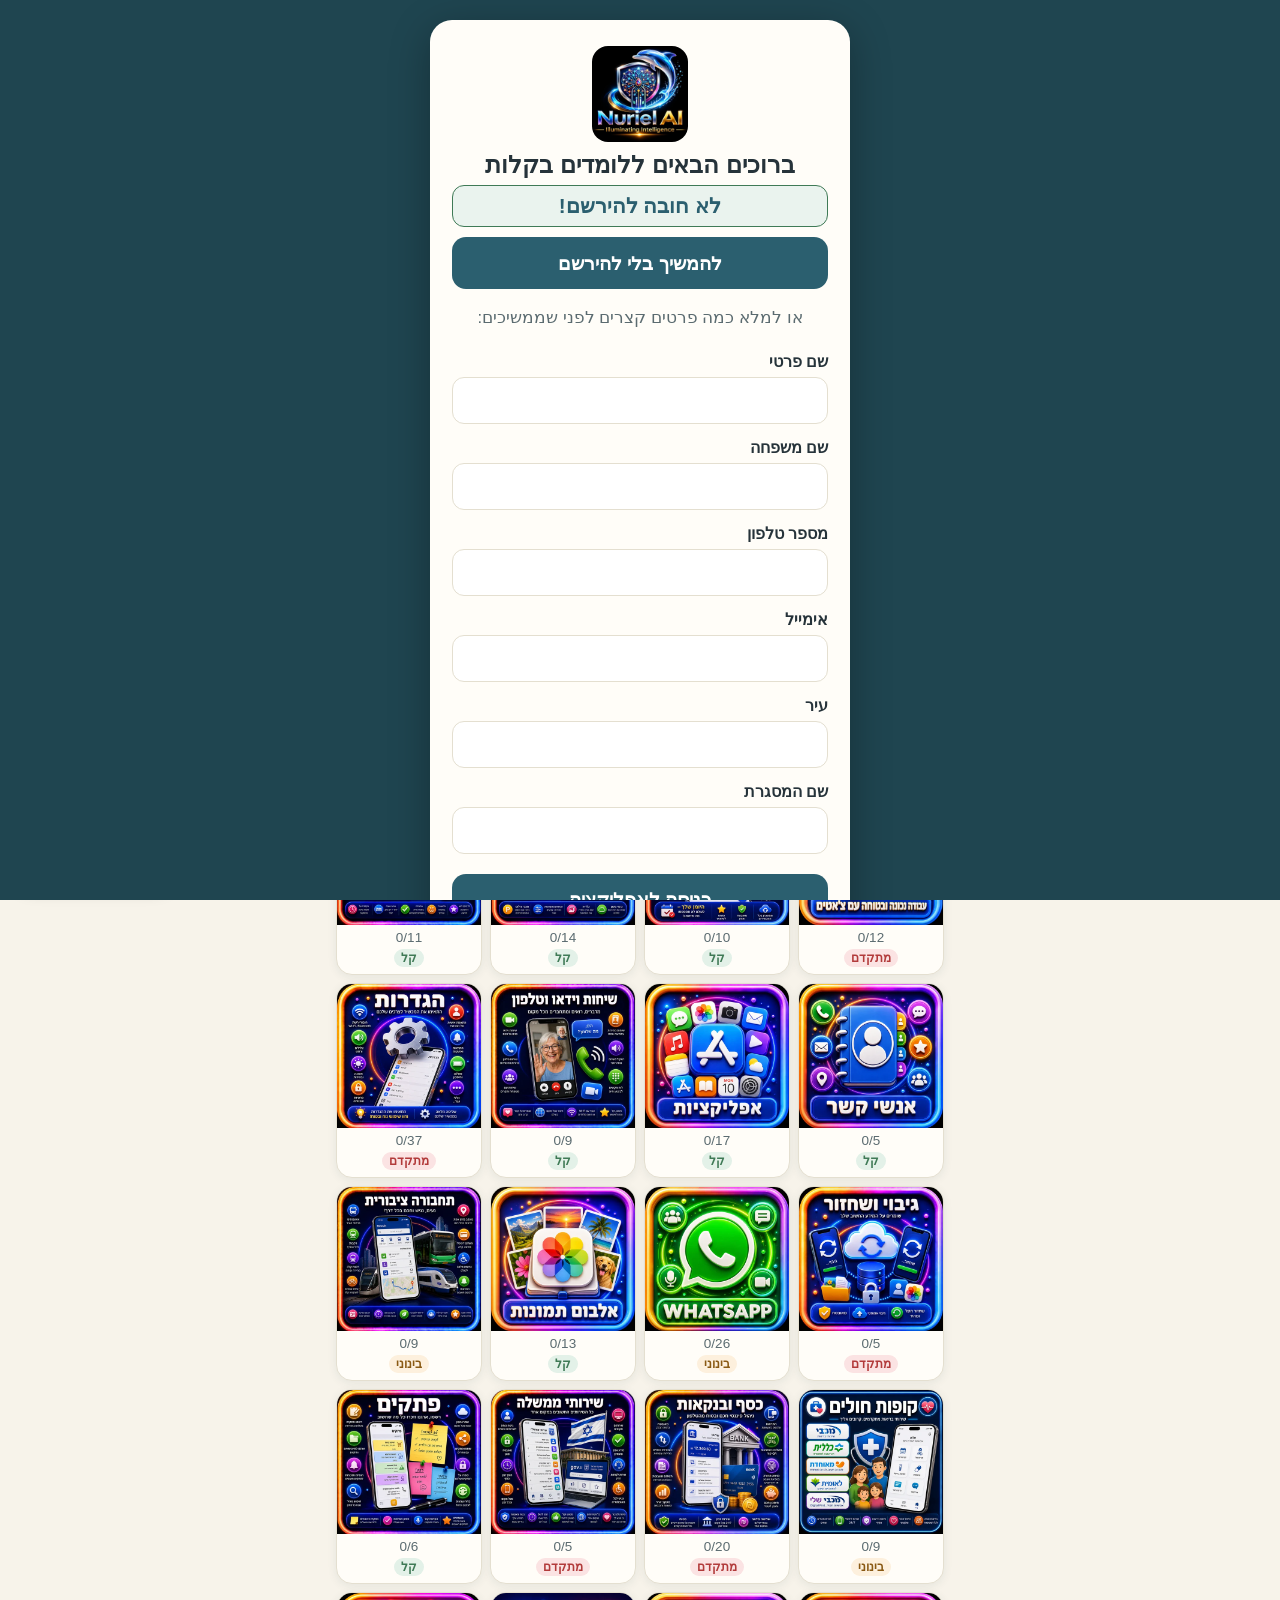
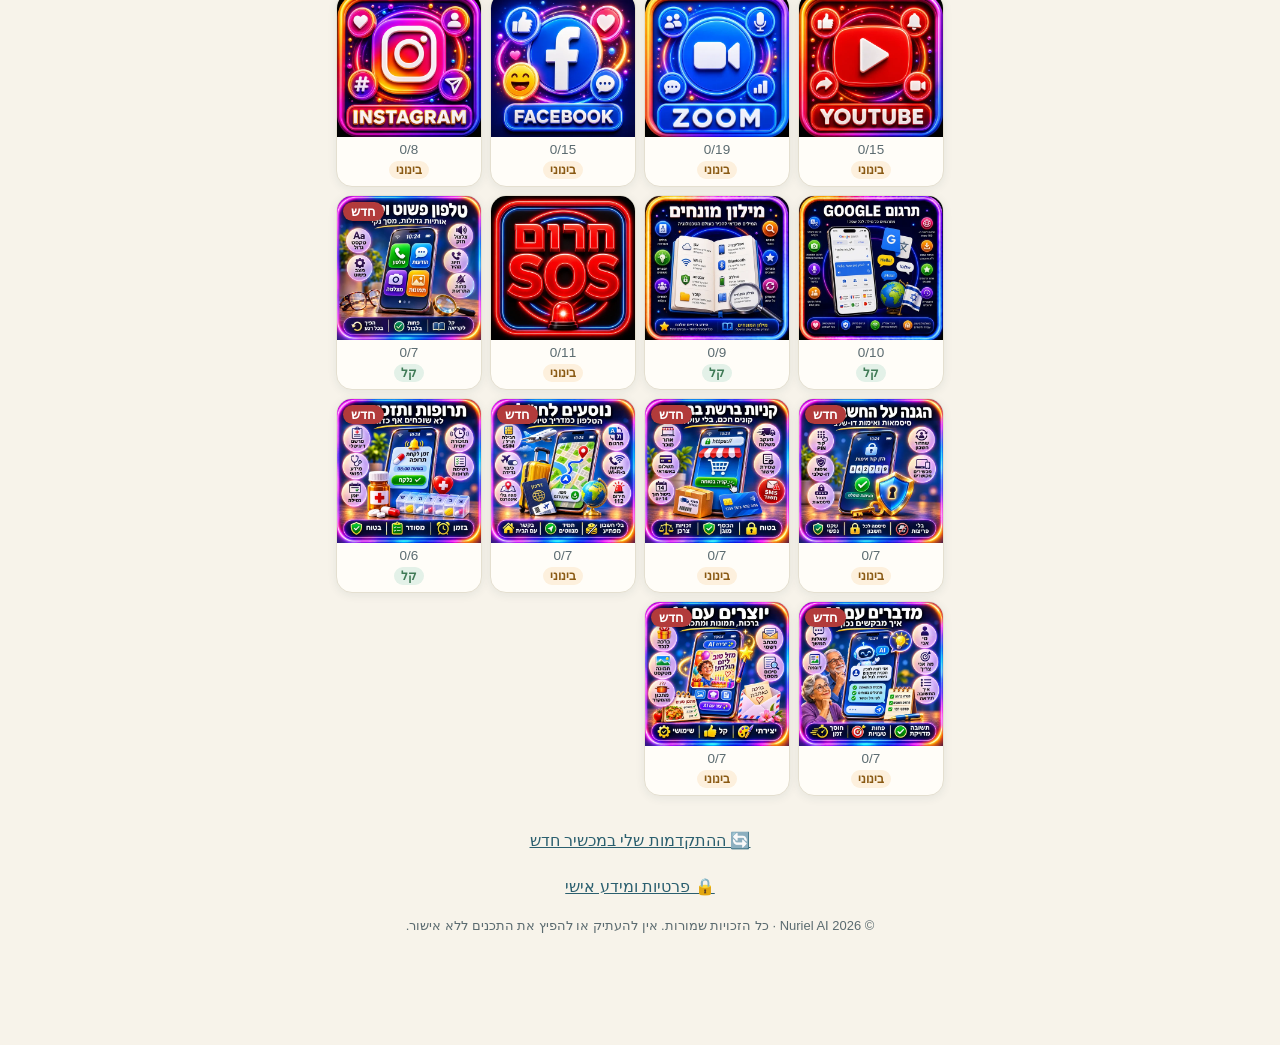
<file: app2/index.html>
<!DOCTYPE html>
<html lang="he" dir="rtl">
<head>
<meta charset="UTF-8">
<meta name="viewport" content="width=device-width, initial-scale=1.0">
<meta name="theme-color" content="#1f4550">
<meta name="author" content="Nuriel AI">
<meta name="copyright" content="© 2026 Nuriel AI. כל הזכויות שמורות.">
<meta name="description" content="שיעורים פשוטים וברורים לשימוש בטלפון החכם: אייפון, גלקסי ושיאומי.">
<link rel="manifest" href="manifest.webmanifest">
<link rel="icon" type="image/png" href="images/icons/icon-192-v2.png">
<link rel="apple-touch-icon" href="images/icons/apple-touch-icon-v2.png">
<meta name="apple-mobile-web-app-capable" content="yes">
<meta name="mobile-web-app-capable" content="yes">
<meta name="apple-mobile-web-app-title" content="לומדים בקלות">
<title>לומדים בקלות</title>
<link rel="stylesheet" href="css/app.css?v=29">
</head>
<body>

<noscript>
  <div style="padding:24px;font-family:sans-serif;text-align:center;direction:rtl;">
    <p style="font-size:1.2em;font-weight:700;">האפליקציה דורשת JavaScript פעיל</p>
    <p>נא לפתוח את הקישור ב-Safari או Chrome, לא בתצוגה מקדימה של אפליקציה אחרת.</p>
  </div>
</noscript>

<div class="app" id="app"></div>

<div id="gate" role="dialog" aria-modal="true" aria-label="הרשמה לאפליקציה" style="display:none;">
  <div class="gate-card">
    <img class="gate-logo" src="images/logo-nuriel-ai.webp" alt="Nuriel AI">
    <p class="gate-title">ברוכים הבאים ללומדים בקלות</p>
    <p class="gate-not-required">לא חובה להירשם!</p>
    <button type="button" class="gate-skip gate-skip-top" id="g-skip">להמשיך בלי להירשם</button>
    <p class="gate-sub">או למלא כמה פרטים קצרים לפני שממשיכים:</p>
    <div class="gate-field"><label for="g-first">שם פרטי</label><input id="g-first" type="text" autocomplete="given-name"></div>
    <div class="gate-field"><label for="g-last">שם משפחה</label><input id="g-last" type="text" autocomplete="family-name"></div>
    <div class="gate-field"><label for="g-phone">מספר טלפון</label><input id="g-phone" type="tel" inputmode="tel" autocomplete="tel" dir="ltr"></div>
    <div class="gate-field"><label for="g-email">אימייל</label><input id="g-email" type="email" inputmode="email" autocomplete="email" dir="ltr"></div>
    <div class="gate-field"><label for="g-city">עיר</label><input id="g-city" type="text" autocomplete="address-level2"></div>
    <div class="gate-field"><label for="g-org">שם המסגרת</label><input id="g-org" type="text"></div>
    <p class="gate-error" id="g-error" role="alert" style="display:none;">נא למלא את כל השדות (כולל אימייל תקין)</p>
    <button type="button" class="gate-submit" id="g-submit">כניסה לאפליקציה</button>
    <p class="gate-note">הפרטים נשלחים לרישום שימוש בלבד ואינם מוצגים לאף משתמש אחר. <button type="button" class="link-btn" data-privacy="1">מה בדיוק נאסף?</button></p>
  </div>
</div>

<!--
  Script load order matters: each module attaches itself to window.App and may
  depend on ones loaded before it. utils.js must always load first.
  Everything here is small (core shell only) — no lesson or quiz content,
  no images, no JSON, is loaded by this HTML file itself.
-->
<script src="js/utils.js?v=29"></script>
<script src="js/storage.js?v=29"></script>
<script src="js/loader.js?v=29"></script>
<script src="js/router.js?v=29"></script>
<script src="js/speech.js?v=29"></script>
<script src="js/registration.js?v=29"></script>
<script src="js/gate-ui.js?v=29"></script>
<script src="js/feedback.js?v=29"></script>
<script src="js/privacy.js?v=29"></script>
<script src="js/textsize.js?v=29"></script>
<script src="js/search.js?v=29"></script>
<script src="js/sync.js?v=29"></script>
<script src="js/diagrams.js?v=29"></script>
<script src="js/lesson.js?v=29"></script>
<script src="js/quiz.js?v=29"></script>
<script src="js/instructor.js?v=29"></script>
<script src="js/ui.js?v=29"></script>
<script src="js/app.js?v=29"></script>
</body>
</html>
</file>
<file: app2/css/app.css>
:root{
    --teal-900:#1f4550;
    --teal-800:#2b5f6f;
    --teal-700:#356f80;
    --cream:#f7f3ea;
    --cream-2:#fffdf8;
    --ink:#26333a;
    --ink-soft:#5b6b70;
    --line:#e4dfd0;
    --green:#3f7a56;
    --green-bg:#eef6f0;
    --amber:#c98a3a;
    --shadow: 0 2px 10px rgba(31,69,80,.08);
  }
  *{box-sizing:border-box;}
  html,body{margin:0;padding:0;}
  body{
    background:var(--cream);
    color:var(--ink);
    font-family:"Segoe UI","Arial Hebrew","Helvetica Neue",Arial,sans-serif;
    -webkit-font-smoothing:antialiased;
    min-height:100vh;
    font-size: calc(18px * var(--scale, 1));
  }
  .app{max-width:640px;margin:0 auto;min-height:100vh;background:var(--cream);display:flex;flex-direction:column;}

  header.top{
    background:linear-gradient(135deg,var(--teal-800),var(--teal-900));
    color:#fff;
    padding:18px 18px 22px;
    position:sticky; top:0; z-index:20;
    box-shadow: var(--shadow); position:relative;
  }
  .top-row{display:flex;align-items:center;justify-content:space-between;gap:10px;}
  .back-btn{
    background:rgba(255,255,255,.14); border:1px solid rgba(255,255,255,.35);
    color:#fff; border-radius:12px; padding:11px 14px; min-height:44px; font-size:1em; cursor:pointer;
  }
  .text-size{display:flex; gap:6px;}
  .text-size button{
    background:rgba(255,255,255,.14); border:1px solid rgba(255,255,255,.35);
    color:#fff; border-radius:10px; width:40px;height:36px; font-weight:700; font-size:1em; cursor:pointer;
  }
  .title-block{margin-top:44px;}
  .app-title{font-size:1.5em; font-weight:800; margin:0;}
  .app-sub{margin:4px 0 0; opacity:.85; font-size:.95em;}
  .cat-title{font-size:1.35em;font-weight:800;margin:14px 0 2px;display:flex;align-items:center;gap:10px;}
  .cat-icon-big{font-size:1.3em;}
  .cat-progress-line{opacity:.85;font-size:.9em;margin:0;}
  .progress-track{height:8px;background:rgba(255,255,255,.25);border-radius:6px;margin-top:10px;overflow:hidden;}
  .progress-fill{height:100%;background:#a9d8bd;border-radius:6px;transition:width .35s ease;}

  .search-wrap{padding:14px 16px 4px;}
  .search-box{
    width:100%; padding:13px 16px; border-radius:14px; border:1px solid var(--line);
    background:var(--cream-2); font-size:1em; color:var(--ink); outline:none;
  }
  .search-box:focus{border-color:var(--teal-700); box-shadow:0 0 0 3px rgba(53,111,128,.15);}

  main{flex:1; padding:6px 16px 40px;}

  .grid{display:grid; grid-template-columns:1fr 1fr 1fr 1fr; gap:10px; margin-top:8px;}
  .cat-card{
    background:var(--cream-2); border:1px solid var(--line); border-radius:16px;
    text-align:center; cursor:pointer; box-shadow:var(--shadow); overflow:hidden;
    display:flex; flex-direction:column; align-items:stretch;
    transition:transform .12s ease, box-shadow .12s ease; position:relative;
  }
  .cat-card:active{transform:scale(.97);}
  .new-badge{
    position:absolute; top:6px; left:6px; background:#b23b3b; color:#fff;
    font-size:.6em; font-weight:800; padding:2px 8px; border-radius:20px;
    box-shadow:0 1px 4px rgba(0,0,0,.25); z-index:2;
  }
  .cat-img-wrap{width:100%; aspect-ratio:1/1; overflow:hidden; background:var(--line);}
  .cat-bottom{display:flex; flex-direction:column; align-items:center; gap:4px; padding:6px 8px 8px;}
  .cat-icon-fallback{width:100%; height:100%; display:flex; align-items:center; justify-content:center; font-size:2em;}
  .cat-frac{font-size:.74em; color:var(--ink-soft);}
  .level-badge{font-size:.62em; font-weight:800; padding:2px 7px; border-radius:20px; display:inline-block;}
  .level-קל{background:#e3f1e8; color:var(--green);}
  .level-בינוני{background:#fdf0dd; color:#8a5a14;}
  .level-מתקדם{background:#fbe3e3; color:#b23b3b;}
  .level-חובה{background:#26333a; color:#fff;}

  .warn-box{
    display:flex; gap:10px; align-items:flex-start; background:#fff6e9; border:1.5px solid var(--amber);
    border-radius:12px; padding:12px 14px; margin:0 0 16px; font-size:.92em; line-height:1.55; color:#6b4a1a;
  }
  .warn-box .warn-ic{font-size:1.2em; flex-shrink:0;}

  .quiz-start-btn{
    display:block; width:100%; margin-top:18px; background:var(--teal-800); color:#fff; border:none;
    border-radius:14px; padding:16px; font-size:1.05em; font-weight:800; cursor:pointer; box-shadow:var(--shadow);
  }
  .quiz-intro{font-size:.95em; color:var(--ink-soft); margin-bottom:16px; text-align:center;}
  .quiz-score-box{
    background:var(--teal-900); color:#fff; border-radius:16px; padding:18px; text-align:center; margin-bottom:18px; box-shadow:var(--shadow);
  }
  .quiz-score-num{font-size:1.8em; font-weight:800; margin-bottom:4px;}
  .quiz-score-msg{font-size:.95em; opacity:.95;}
  .quiz-q-card{
    background:var(--cream-2); border:1px solid var(--line); border-radius:16px; padding:16px; margin-bottom:14px; box-shadow:var(--shadow);
  }
  .quiz-q-title{font-weight:700; margin-bottom:12px; line-height:1.4;}
  .quiz-option{cursor:pointer; -webkit-tap-highlight-color:rgba(53,111,128,.15);
    display:flex; align-items:flex-start; gap:8px; padding:11px 12px; border-radius:12px; border:1.5px solid var(--line);
    margin-bottom:8px; cursor:pointer; font-size:.95em; line-height:1.4; transition:background .12s ease;
  }
  .quiz-option:active{transform:scale(.98);}
  .quiz-option.selected{border-color:var(--teal-700); background:#eef5f6;}
  .quiz-option.correct{border-color:var(--green); background:#e3f1e8; font-weight:700;}
  .quiz-option.wrong{border-color:#b23b3b; background:#fbe3e3;}
  .quiz-radio{flex-shrink:0; font-weight:800;}
  .quiz-why{
    margin-top:10px; padding:10px 12px; border-radius:10px; font-size:.88em; line-height:1.5;
    background:#f7f3ea; color:var(--ink-soft);
  }
  .quiz-why.is-correct{background:#e3f1e8; color:#2f5c40;}
  .quiz-why.is-wrong{background:#fbe3e3; color:#8a3030;}
  .quiz-submit-btn, .quiz-retry-btn{
    display:block; width:100%; background:var(--teal-800); color:#fff; border:none;
    border-radius:14px; padding:16px; font-size:1.05em; font-weight:800; cursor:pointer; margin-top:6px;
  }

  .diagram-wrap{background:var(--cream-2); border:1px solid var(--line); border-radius:18px; padding:14px; margin:14px 0; box-shadow:var(--shadow);}
  .diagram-caption{font-size:.8em; color:var(--ink-soft); text-align:center; margin-top:8px;}

  .overall-card{
    grid-column:1 / -1; background:var(--teal-900); color:#fff; border-radius:18px; padding:16px;
    display:flex; align-items:center; justify-content:space-between; gap:14px; box-shadow:var(--shadow);
  }
  .overall-card .num{font-size:1.7em; font-weight:800;}
  .overall-card .label{font-size:.85em; opacity:.85;}

  .step-card{
    background:var(--cream-2); border:1px solid var(--line); border-radius:16px;
    margin:12px 0; overflow:hidden; box-shadow:var(--shadow);
  }
  .step-card.learned{border-color:var(--green); }
  .step-head{
    display:flex; align-items:center; gap:12px; padding:16px; cursor:pointer;
  }
  .step-num{
    width:34px;height:34px;border-radius:50%; background:var(--teal-800); color:#fff;
    display:flex;align-items:center;justify-content:center; font-weight:800; flex-shrink:0; font-size:.9em;
  }
  .step-card.learned .step-num{background:var(--green);}
  .step-title{font-weight:700; font-size:1.05em; flex:1; line-height:1.3;}
  .chev{font-size:1.1em; color:var(--ink-soft); transition:transform .2s ease;}
  .step-card.open .chev{transform:rotate(180deg);}
  /* open/closed is driven by the [hidden] attribute (no max-height cap, which
     used to cut off long steps at large text sizes) */
  .step-body[hidden]{display:none;}
  .step-body-inner{padding:0 16px 18px; border-top:1px solid var(--line); padding-top:14px;}
  .step-text{font-size:1em; line-height:1.7; color:var(--ink); margin:0 0 16px; white-space:pre-line;}
  .mini-steps{list-style:none;margin:0 0 16px;padding:0;display:flex;flex-direction:column;gap:11px;}
  .mini-steps li{display:flex;gap:10px;align-items:flex-start;font-size:1em;line-height:1.6;}
  .mini-num{flex-shrink:0;width:25px;height:25px;border-radius:50%;background:var(--teal-700);color:#fff;
    font-size:.78em;font-weight:800;display:flex;align-items:center;justify-content:center;margin-top:1px;}
  .btn-row{display:flex; flex-wrap:wrap; gap:10px;}
  .btn{
    border:none; border-radius:12px; padding:11px 18px; font-size:.95em; font-weight:700;
    cursor:pointer; display:inline-flex; align-items:center; gap:8px;
  }
  .btn-read{background:var(--teal-800); color:#fff;}
  .btn-read:active{background:var(--teal-900);}
  .btn-read.speaking{background:var(--amber);}
  .btn-learn{background:#fff; color:var(--green); border:1.5px solid var(--green);}
  .btn-learn.on{background:var(--green-bg);}

  .empty{text-align:center; color:var(--ink-soft); padding:40px 10px;}
  .disclaimer{font-size:.78em; color:var(--ink-soft); text-align:center; padding:14px 20px 6px; line-height:1.5;}
  .search-results-hint{font-size:.85em; color:var(--ink-soft); margin:6px 2px 0;}
  .voice-note{font-size:.72em; color:var(--ink-soft); text-align:center; padding:2px 20px 10px;}
  .brand-logo{position:absolute; top:14px; left:16px; height:40px; width:auto; z-index:5;}
  .gate-logo{position:absolute; top:16px; left:16px; height:44px; width:auto;}

  /* ---- registration gate ---- */
  #gate{
    position:fixed; inset:0; background:var(--teal-900); z-index:100;
    display:flex; align-items:center; justify-content:center; padding:20px;
    overflow-y:auto;
  }
  .gate-card{
    background:var(--cream-2); border-radius:22px; padding:26px 22px; max-width:420px; width:100%;
    box-shadow:0 10px 40px rgba(0,0,0,.3); position:relative;
  }
  .gate-title{font-size:1.35em; font-weight:800; margin:48px 0 6px; color:var(--ink); text-align:center;}
  .gate-not-required{
    font-size:1.15em; font-weight:800; color:var(--teal-800); text-align:center;
    background:#eaf3ee; border:1.5px solid var(--green); border-radius:12px; padding:8px 12px; margin:0 0 10px;
  }
  .gate-sub{font-size:.92em; color:var(--ink-soft); text-align:center; margin:0 0 20px; line-height:1.6;}
  .gate-field{margin-bottom:14px;}
  .gate-field label{display:block; font-size:.9em; font-weight:700; margin-bottom:6px; color:var(--ink);}
  .gate-field input{
    width:100%; padding:12px 14px; border-radius:12px; border:1.5px solid var(--line);
    font-size:1em; background:#fff; color:var(--ink); outline:none;
  }
  .gate-field input:focus{border-color:var(--teal-700); box-shadow:0 0 0 3px rgba(53,111,128,.15);}
  .gate-error{color:#b23b3b; font-size:.85em; margin:-6px 0 12px; display:none;}
  .gate-submit{
    width:100%; padding:14px; border:none; border-radius:14px; background:var(--teal-800); color:#fff;
    font-size:1.05em; font-weight:800; cursor:pointer; margin-top:6px;
  }
  .gate-submit:disabled{opacity:.55;}
  .gate-skip{
    display:block; width:100%; background:none; border:none; color:var(--ink-soft);
    font-size:.9em; text-decoration:underline; cursor:pointer; margin-top:12px; padding:8px;
  }
  .gate-skip-top{
    background:var(--teal-800); color:#fff; border-radius:14px; padding:12px; font-size:1em;
    font-weight:700; text-decoration:none; margin:0 0 16px;
  }
  .gate-note{font-size:.75em; color:var(--ink-soft); text-align:center; margin-top:14px; line-height:1.5;}

  /* ---- floating feedback button + modal ---- */
  .fb-fab{
    position:fixed; bottom:18px; left:50%; transform:translateX(-50%);
    background:var(--teal-800); color:#fff; border:none; border-radius:30px;
    padding:12px 22px; font-size:.95em; font-weight:700; box-shadow:0 4px 16px rgba(0,0,0,.25);
    cursor:pointer; z-index:60; display:flex; align-items:center; gap:8px;
  }
  .fb-fab:active{ background:var(--teal-900); }
  .fb-modal{
    position:fixed; inset:0; background:rgba(31,69,80,.55); z-index:120;
    display:none; align-items:center; justify-content:center; padding:20px;
  }
  .fb-card{
    background:var(--cream-2); border-radius:20px; padding:22px 20px; max-width:420px; width:100%;
    box-shadow:0 10px 40px rgba(0,0,0,.3);
  }
  .fb-title{font-size:1.15em; font-weight:800; margin:0 0 4px; color:var(--ink);}
  .fb-context{font-size:.82em; color:var(--ink-soft); margin:0 0 14px;}
  .fb-text{
    width:100%; min-height:110px; padding:12px 14px; border-radius:12px; border:1.5px solid var(--line);
    font-size:1em; font-family:inherit; color:var(--ink); resize:vertical; outline:none; box-sizing:border-box;
  }
  .fb-text:focus{border-color:var(--teal-700); box-shadow:0 0 0 3px rgba(53,111,128,.15);}

  /* ---- privacy link + modal ---- */
  .privacy-link{
    position:fixed; bottom:20px; left:16px; z-index:59;
    background:none; border:none; color:var(--ink-soft); font-size:.8em;
    text-decoration:underline; cursor:pointer; padding:12px; min-height:44px; min-width:44px;
  }
  .privacy-card{ max-height:80vh; overflow-y:auto; }
  .privacy-body{ font-size:.88em; line-height:1.6; color:var(--ink); text-align:right; }
  .privacy-body p{ margin:0 0 12px; }
  .privacy-body strong{ color:var(--teal-800); }

  /* ---- text size toggle ---- */
  .textsize-btn{
    position:fixed; top:12px; left:12px; z-index:70;
    background:var(--cream-2); color:var(--teal-800); border:1.5px solid var(--line);
    border-radius:20px; padding:10px 14px; min-height:44px; font-size:.85em; font-weight:700;
    cursor:pointer; box-shadow:var(--shadow);
  }
  .fb-btn-row{display:flex; gap:10px; margin-top:14px;}
  .fb-send{flex:1; background:var(--teal-800); color:#fff; border:none; border-radius:12px; padding:12px; font-weight:800; cursor:pointer;}
  .fb-cancel{background:#fff; border:1.5px solid var(--line); border-radius:12px; padding:12px 18px; font-weight:700; cursor:pointer; color:var(--ink-soft);}
  .fb-thanks{font-size:.9em; color:var(--green); text-align:center; margin-top:10px; display:none;}
  @media (max-width: 360px){
    .grid{grid-template-columns:1fr 1fr;}
  }

/* --- additions for the modular rebuild (app2): images, loading, search --- */
.cat-icon-img{width:100%; height:100%; object-fit:contain;}
.cat-card-img{width:100%; height:100%; object-fit:cover; display:block;}
.app-title{font-size:1.3em; font-weight:800; margin-bottom:10px;}
.loading-note{padding:40px 20px; text-align:center; color:var(--ink-soft);}
.load-error{padding:24px; text-align:center; color:var(--ink-soft); background:#fff6e9; border-radius:12px; margin:16px;}
.load-error button{display:block; margin:14px auto 0; background:var(--teal-800); color:#fff; border:none; border-radius:12px; padding:10px 20px; font-weight:700; cursor:pointer;}
.search-results{padding:4px 0;}
.search-result{background:var(--cream-2); border:1px solid var(--line); border-radius:12px; padding:12px 14px; margin-bottom:8px; cursor:pointer;}
.search-result:active{transform:scale(.98);}
.sr-cat{font-size:.78em; color:var(--ink-soft); margin-bottom:2px;}
.sr-title{font-weight:700;}
.no-results{text-align:center; color:var(--ink-soft); padding:24px;}
#debug-panel{direction:ltr;}

/* --- course switcher (added for multi-course support) --- */
.course-tabs{display:flex; gap:8px; margin-bottom:10px;}
.course-tab{
  flex:1; background:var(--cream-2); border:1.5px solid var(--line); border-radius:12px;
  padding:12px 10px; min-height:44px; font-weight:700; font-size:.95em; cursor:pointer; color:var(--ink-soft);
}
.course-tab.active{background:var(--teal-800); color:#fff; border-color:var(--teal-800);}

/* --- search row: search box (shrunk) + logo side by side, clear of any
   fixed-position buttons (like the text-size toggle pinned top-left) --- */
.search-row{display:flex; align-items:center; gap:8px;}
.search-row .search-box{flex:1; min-width:0;}
.home-logo{
  height:34px; width:auto; display:block; flex-shrink:0;
  background:#fff; border-radius:10px; padding:3px 7px;
  box-shadow:0 1px 4px rgba(0,0,0,.2);
}


/* =====================================================================
   v22 — layout, accessibility and upgrade styles
   ===================================================================== */
.sr-only{position:absolute !important; width:1px; height:1px; padding:0; margin:-1px; overflow:hidden; clip:rect(0,0,0,0); white-space:nowrap; border:0;}
button{font-family:inherit;}
:focus-visible{outline:3px solid #f0b54a; outline-offset:2px;}
@media (prefers-reduced-motion: reduce){ *{transition:none !important; animation:none !important;} }

/* header: text-size button now lives inside the header, never floating over content */
header.top{padding:14px 16px 18px;}
.top-row{min-height:44px;}
.textsize-btn{
  position:static;
  background:var(--cream-2); color:var(--teal-800); border:1.5px solid var(--line);
  border-radius:20px; padding:8px 14px; min-height:44px; font-size:.85em; font-weight:700;
  cursor:pointer; box-shadow:var(--shadow); white-space:nowrap; flex-shrink:0;
}
.home-brand{display:flex; align-items:center; gap:10px; min-width:0;}
.home-brand .app-title{margin:0; font-size:1.25em; white-space:nowrap;}
.home-logo{height:38px;}
.course-tabs{margin:14px 0 12px;}
.course-tab{font-size:.9em; padding:10px 6px;}
.search-box{font-size:1em;}

/* lesson / quiz title: small fixed-size icon instead of a 260px banner */
.cat-title{font-size:1.3em; margin:14px 0 4px;}
h1.cat-title{font-weight:800;}
.cat-icon-big{width:56px; height:56px; flex-shrink:0; display:inline-flex; align-items:center; justify-content:center; font-size:1.6em;}
.cat-icon-big .cat-icon-img{width:56px; height:56px; object-fit:cover; border-radius:12px; display:block;}
.cat-progress-line{margin-top:6px;}

/* leave room at the bottom for the feedback button */
main{padding-bottom:110px;}

/* home: overall progress + continue */
.overall-card{margin:12px 0 4px; flex-wrap:wrap;}
.continue-btn{
  background:var(--cream-2); color:var(--teal-900); border:none; border-radius:12px;
  padding:12px 14px; font-weight:800; font-size:.95em; cursor:pointer; min-height:48px; max-width:100%;
}

/* category grid: cards are real buttons, with the topic name as text */
.grid{grid-template-columns:repeat(3, 1fr); gap:10px; margin-top:12px;}
@media (min-width: 560px){ .grid{grid-template-columns:repeat(4, 1fr);} }
@media (max-width: 340px){ .grid{grid-template-columns:1fr 1fr;} }
.cat-card{font:inherit; color:inherit; padding:0; width:100%;}
.cat-img-wrap{display:block;}
.cat-name{display:block; font-weight:800; font-size:.8em; line-height:1.25; padding:7px 6px 0; color:var(--ink); min-height:2.6em;}
.cat-bottom{padding:4px 6px 8px;}
.cat-frac{font-size:.75em;}
.level-badge{font-size:.68em;}
.cat-card.complete{border-color:var(--green); border-width:2px;}
.done-badge{position:absolute; top:6px; right:6px; z-index:2; background:var(--green); color:#fff; width:26px; height:26px; border-radius:50%; display:flex; align-items:center; justify-content:center; font-weight:800; font-size:.8em;}
.new-badge{font-size:.7em;}

.home-footer{text-align:center; margin-top:22px;}
.link-btn{background:none; border:none; color:var(--teal-800); text-decoration:underline; font-size:.9em; cursor:pointer; padding:10px; min-height:44px;}
.gate-note .link-btn{font-size:1em; padding:4px; min-height:0;}

/* search results as buttons */
.search-result{display:block; width:100%; text-align:right; font:inherit; color:inherit;}
.sr-cat,.sr-title{display:block;}

/* lesson */
.lesson-hint{font-size:.9em; color:var(--ink-soft); margin:12px 2px 0; line-height:1.5;}
.step-head{width:100%; background:none; border:none; font:inherit; color:inherit; text-align:right; min-height:60px;}
.btn{min-height:48px; font-size:1em;}
.lesson-done{background:var(--green-bg); border:1.5px solid var(--green); color:#2f5c40; border-radius:14px; padding:14px; text-align:center; font-weight:800; margin-top:18px;}
.next-lesson-btn{
  display:block; width:100%; margin-top:12px; background:var(--cream-2); color:var(--teal-900);
  border:2px solid var(--teal-800); border-radius:14px; padding:14px; font-size:1em; font-weight:800; cursor:pointer; text-align:center;
}
.next-lesson-btn.secondary{border-color:var(--line); color:var(--ink-soft);}
.reviewed-note{font-size:.78em; color:var(--ink-soft); text-align:center; margin-top:18px; line-height:1.5;}

/* quiz options are buttons */
.quiz-option{width:100%; text-align:right; font:inherit; font-size:.98em; color:inherit; background:#fff; min-height:52px;}
.quiz-option[aria-disabled="true"]{cursor:default;}
.quiz-progress{text-align:center; color:var(--ink-soft); font-size:.9em; margin:6px 0 8px;}
.quiz-submit-btn:disabled{opacity:.5; cursor:not-allowed;}
.quiz-score-box:focus{outline:none;}

/* feedback button: corner pill instead of covering the middle of the grid */
.fb-fab{left:12px; transform:none; bottom:14px; padding:12px 16px; font-size:.9em; min-height:48px;}
.fb-cancel,.fb-send{min-height:48px; font-size:1em;}

/* registration gate: never clip the top of the card on short screens */
#gate{align-items:flex-start;}
.gate-card{margin:auto 0;}
.gate-logo{position:static; display:block; margin:0 auto 8px; height:52px;}
.gate-title{margin-top:4px;}
.gate-skip-top{min-height:52px; font-size:1.05em;}

/* ===== v24: course path (sessions), certificate, emoji cards ===== */
.cat-icon-fallback{font-size:3.2em;}
.view-toggle{display:flex; gap:6px; margin:0 0 12px; background:rgba(255,255,255,.12); border-radius:12px; padding:4px;}
.view-btn{flex:1; background:none; border:none; color:#fff; font-weight:700; font-size:.9em; padding:10px 6px; border-radius:9px; cursor:pointer; min-height:44px;}
.view-btn.active{background:var(--cream-2); color:var(--teal-900);}
.sessions-note{font-size:.85em; color:var(--ink-soft); margin:14px 2px 4px; line-height:1.5;}
.session-card{background:var(--cream-2); border:1px solid var(--line); border-radius:16px; padding:14px; margin:12px 0; box-shadow:var(--shadow);}
.session-card.complete{border-color:var(--green); border-width:2px;}
.session-title{font-size:1.05em; font-weight:800; margin:0 0 4px; display:flex; align-items:center; gap:10px;}
.session-num{width:30px; height:30px; border-radius:50%; background:var(--teal-800); color:#fff; display:inline-flex; align-items:center; justify-content:center; font-size:.85em; flex-shrink:0;}
.session-card.complete .session-num{background:var(--green);}
.session-goal{font-size:.88em; color:var(--ink-soft); margin:0 0 8px; line-height:1.5;}
.progress-track.light{background:var(--line); margin:4px 0 10px;}
.progress-track.light .progress-fill{background:var(--green);}
.session-chips{display:flex; flex-wrap:wrap; gap:8px;}
.session-chip{font:inherit; font-size:.88em; font-weight:700; background:#fff; color:var(--teal-900); border:1.5px solid var(--teal-700); border-radius:20px; padding:8px 12px; min-height:44px; cursor:pointer;}
.session-chip.extra{border-style:dashed; color:var(--ink-soft); border-color:var(--line); font-weight:600;}
.session-chip.done{background:var(--green-bg); border-color:var(--green); color:#2f5c40;}
.chip-frac{font-weight:400; font-size:.85em; opacity:.8;}
.session-extra-label{font-size:.8em; color:var(--ink-soft); margin:10px 0 6px;}
.certificate-btn{display:block; width:100%; margin-top:16px; background:var(--teal-800); color:#fff; justify-content:center;}
.certificate-btn:disabled{background:var(--line); color:var(--ink-soft); cursor:not-allowed;}
.certificate{background:#fff; border:6px double var(--teal-800); border-radius:12px; padding:28px 18px; margin:16px 0; text-align:center;}
.cert-logo{height:60px; margin-bottom:6px;}
.cert-kicker{font-size:1.6em; font-weight:800; color:var(--teal-900); margin:4px 0 14px;}
.cert-name{font:inherit; font-size:1.5em; font-weight:800; text-align:center; border:none; border-bottom:2px solid var(--line); width:100%; padding:6px; color:var(--ink); background:transparent;}
.cert-text{margin:16px 0 4px;}
.cert-course{font-weight:700; color:var(--teal-800); line-height:1.6;}
.cert-date{color:var(--ink-soft); margin-top:14px;}
@media print{
  header.top, .fb-fab, .quiz-start-btn, .home-footer{display:none !important;}
  body, .app{background:#fff;}
  .certificate{border-color:#1f4550; margin:0;}
}

.sync-text{font-size:.92em; line-height:1.55; color:var(--ink); margin:0 0 10px;}
.sync-status{font-weight:700; color:var(--teal-800); min-height:1.4em;}
.home-footer{display:flex; flex-direction:column; align-items:center; gap:2px;}

/* ===== v26: instructor tools ===== */
.session-handout{display:block; margin-top:8px; font-size:.85em;}
.present-link{display:block; margin:6px auto 0; font-size:.85em;}
.handout h1.handout-title{font-size:1.4em; margin:16px 0 2px;}
.handout-course{color:var(--ink-soft); margin:0 0 10px;}
.handout h2{font-size:1.08em; margin:18px 0 6px; color:var(--teal-900); border-bottom:1px solid var(--line); padding-bottom:4px;}
.handout p{line-height:1.6; margin:0 0 8px;}
.handout-steps{margin:0; padding-inline-start:22px; line-height:1.7;}
.handout-steps .box{color:var(--ink-soft);}
.handout-box{background:var(--green-bg); border:1px solid var(--green); border-radius:10px; padding:10px 12px;}
.handout-foot{font-size:.8em; color:var(--ink-soft); margin-top:20px;}
.present{min-height:100vh; padding:16px 20px 40px; background:var(--cream-2); font-size:1.5em;}
.present-top{display:flex; justify-content:space-between; align-items:center; gap:10px; flex-wrap:wrap; font-size:.6em;}
.present-count{color:var(--ink-soft); font-weight:700;}
.present-title{display:flex; align-items:center; gap:14px; font-size:1.4em; line-height:1.3; margin:26px 0 18px;}
.present-title .step-num{width:56px; height:56px; font-size:.8em;}
.present-steps{padding-inline-start:1.2em; line-height:1.6;}
.present-steps li{margin-bottom:14px;}
.present-text{line-height:1.6;}
.present-warn{background:#fff6e9; border:2px solid var(--amber); border-radius:14px; padding:12px 16px; font-size:.8em;}
.present-nav{display:flex; gap:14px; margin-top:30px;}
.present-btn{flex:1; justify-content:center; font-size:.8em; min-height:64px; background:var(--teal-800); color:#fff;}
.present-btn.secondary{background:#fff; color:var(--teal-900); border:2px solid var(--teal-800);}
.present-btn:disabled{opacity:.35;}
@media print{ .no-print, .present-link{display:none !important;} .handout{padding:0;} .handout-box{border-color:#999;} }

/* ===== new square logo (dark background) ===== */
.home-logo{height:44px; width:44px; padding:0; background:none; border-radius:10px; box-shadow:0 1px 6px rgba(0,0,0,.35);}
.gate-logo{height:96px; width:96px; border-radius:16px;}
.cert-logo{height:90px; width:90px; border-radius:14px;}

/* ===== v28: back to the original compact grid (4 per row), image carries the title ===== */
.grid{grid-template-columns:repeat(4, 1fr); gap:8px;}
@media (max-width: 340px){ .grid{grid-template-columns:repeat(3, 1fr);} }
.cat-bottom{padding:5px 4px 7px;}
.copyright{font-size:.72em; color:var(--ink-soft); margin:6px 12px 0; text-align:center; line-height:1.5;}
</file>
